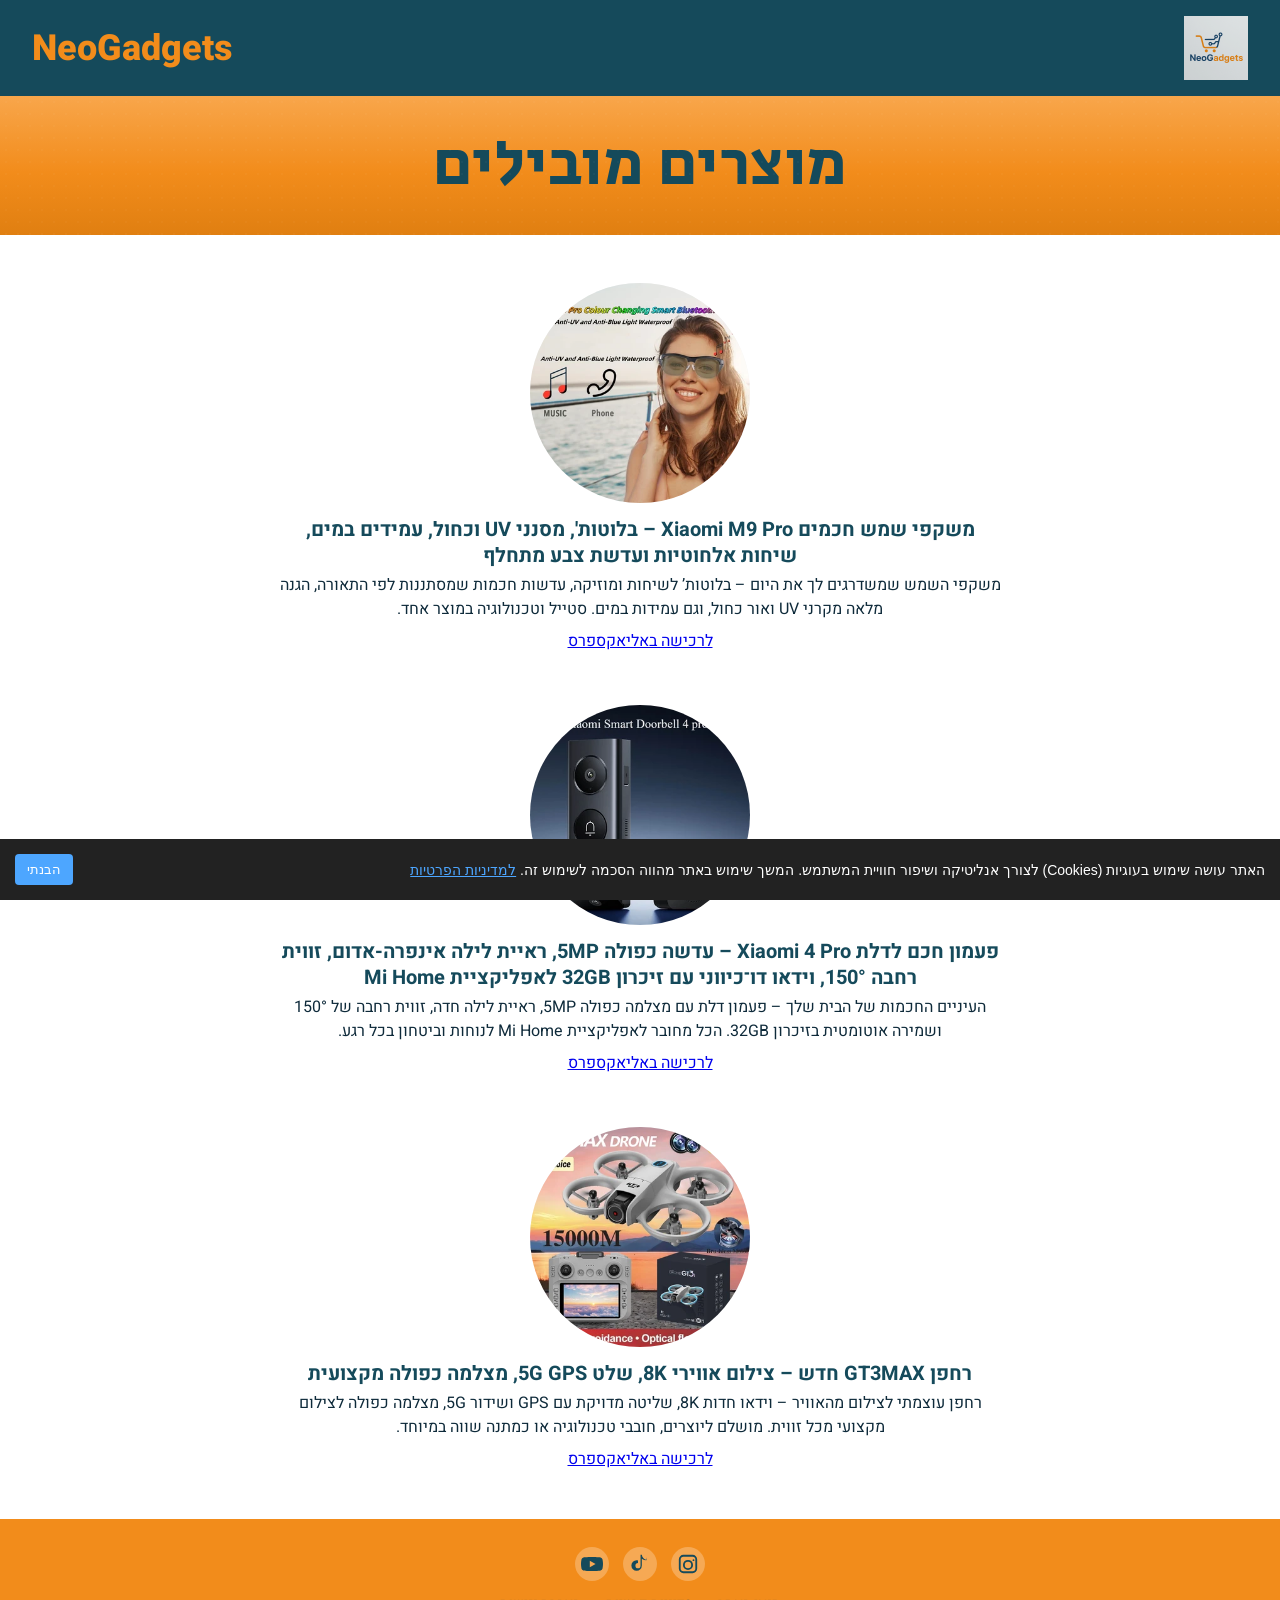
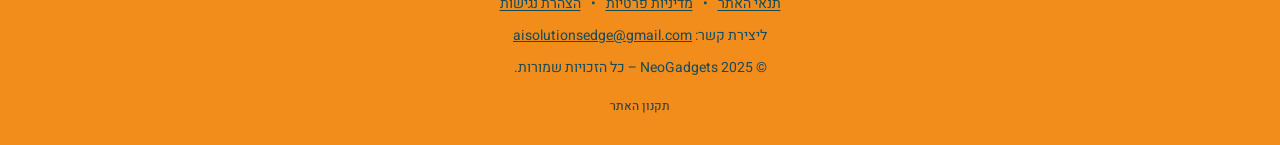
<file: index.html>
<!doctype html>
<html lang="he" dir="rtl">
  <head>
    <meta charset="utf-8" />
    <meta name="viewport" content="width=device-width, initial-scale=1" />
    <title>NeoGadgets</title>
    <meta
      name="description"
      content="NeoGadgets מציעה גאדג'טים חדשניים כמו אוזניות אלחוטיות, מטען מהיר ושעון חכם. קניה חכמה ומשלוח מהיר."
    />
    <meta
      name="keywords"
      content="גאדג'טים, אוזניות אלחוטיות, מטען מהיר, שעון חכם"
    />

    <!-- Readable Hebrew font -->
    <link rel="preconnect" href="https://fonts.googleapis.com" />
    <link rel="preconnect" href="https://fonts.gstatic.com" crossorigin />
    <link
      href="https://fonts.googleapis.com/css2?family=Heebo:wght@400;600;700&display=swap"
      rel="stylesheet"
    />
    <link
      href="https://fonts.googleapis.com/css2?family=Secular+One&display=swap"
      rel="stylesheet"
    />

    <link rel="stylesheet" href="assets/styles.css" />


    <!-- Google tag (gtag.js) -->
<script async src="https://www.googletagmanager.com/gtag/js?id=G-336DMQQ7G4"></script>
<script>
  window.dataLayer = window.dataLayer || [];
  function gtag(){dataLayer.push(arguments);}
  gtag('js', new Date());

  gtag('config', 'G-336DMQQ7G4');
</script>
    
  </head>
  <body>
    <header class="site-header">
      <div class="brand">NeoGadgets</div>
      <div class="logo">
        <img src="assets/logo.png" alt="לוגו NeoGadgets" />
      </div>
    </header>

    <section class="hero">
      <h1>מוצרים מובילים</h1>
    </section>
    <main class="contact">
      <section class="products" aria-labelledby="top-products">
        <h2 id="top-products" class="visually-hidden">מוצרים מובילים</h2>

        <article class="product">
          <img
            class="thumb"
            src="assets/xiomi_sunglasses.jpg"
            alt="משקפי שמש חכמים Xiaomi M9 Pro – בלוטות', מסנני UV וכחול, עמידים במים, שיחות אלחוטיות ועדשת צבע מתחלף"
          />
          <h3 class="product-name">משקפי שמש חכמים Xiaomi M9 Pro – בלוטות', מסנני UV וכחול, עמידים במים, שיחות אלחוטיות ועדשת צבע מתחלף</h3>
          <p class="desc">
          משקפי השמש שמשדרגים לך את היום – בלוטות’ לשיחות ומוזיקה, עדשות חכמות שמסתננות לפי התאורה, הגנה מלאה מקרני UV ואור כחול, וגם עמידות במים. סטייל וטכנולוגיה במוצר אחד.
          </p>
          <a
            class="buy"
            href="https://s.click.aliexpress.com/e/_okKv8mx"
            target="_blank"
            rel="noopener"
            >לרכישה באליאקספרס</a
          >
        </article>

        <article class="product">
          <img
            class="thumb"
            src="assets/xiomi_doorbell.jpg"
            alt="פעמון חכם לדלת Xiaomi 4 Pro – עדשה כפולה 5MP, ראיית לילה אינפרה-אדום, זווית רחבה 150°, וידאו דו־כיווני עם זיכרון 32GB לאפליקציית Mi Home"
          />
          <h3 class="product-name">פעמון חכם לדלת Xiaomi 4 Pro – עדשה כפולה 5MP, ראיית לילה אינפרה-אדום, זווית רחבה 150°, וידאו דו־כיווני עם זיכרון 32GB לאפליקציית Mi Home</h3>
          <p class="desc">
            העיניים החכמות של הבית שלך – פעמון דלת עם מצלמה כפולה 5MP, ראיית לילה חדה, זווית רחבה של 150° ושמירה אוטומטית בזיכרון 32GB. הכל מחובר לאפליקציית Mi Home לנוחות וביטחון בכל רגע.
          </p>
          <a
            class="buy"
            href="https://s.click.aliexpress.com/e/_omNOaZp"
            target="_blank"
            rel="noopener"
            >לרכישה באליאקספרס</a
          >
        </article>

        <article class="product">
          <img
            class="thumb"
            src="assets/new_drone.jpg"
            alt="רחפן GT3MAX חדש – צילום אווירי 8K, שלט 5G GPS, מצלמה כפולה מקצועית"
          />
          <h3 class="product-name">רחפן GT3MAX חדש – צילום אווירי 8K, שלט 5G GPS, מצלמה כפולה מקצועית</h3>
          <p class="desc">
            רחפן עוצמתי לצילום מהאוויר – וידאו חדות 8K, שליטה מדויקת עם GPS ושידור 5G, מצלמה כפולה לצילום מקצועי מכל זווית. מושלם ליוצרים, חובבי טכנולוגיה או כמתנה שווה במיוחד.
          </p>
          <a
            class="buy"
            href="https://s.click.aliexpress.com/e/_om36GyR"
            target="_blank"
            rel="noopener"
            >לרכישה באליאקספרס</a
          >
        </article>
      </section>
      <section class="seo-text" aria-labelledby="seo-products">
          <h2 id="seo-products" class="visually-hidden">מידע על המוצרים</h2>
        </section>
    </main>
    <footer class="site-footer" dir="rtl">
      <div class="footer-inner">
        <nav class="social" aria-label="קישורים חברתיים">
          <a
            href="https://www.instagram.com/neo._.gadgets/"
            target="_blank"
            rel="noopener"
            aria-label="Instagram"
            class="social-link"
          >
            <!-- Instagram (SVG) -->
            <svg viewBox="0 0 24 24" aria-hidden="true">
              <path
                d="M7 2h10a5 5 0 0 1 5 5v10a5 5 0 0 1-5 5H7a5 5 0 0 1-5-5V7a5 5 0 0 1 5-5zm10 2H7a3 3 0 0 0-3 3v10a3 3 0 0 0 3 3h10a3 3 0 0 0 3-3V7a3 3 0 0 0-3-3zm-5 3.5a5.5 5.5 0 1 1 0 11 5.5 5.5 0 0 1 0-11zm0 2a3.5 3.5 0 1 0 0 7 3.5 3.5 0 0 0 0-7zM18 6.8a1 1 0 1 1 0 2 1 1 0 0 1 0-2z"
              />
            </svg>
          </a>

          <a
            href="https://www.tiktok.com/@neo._.gadgets?is_from_webapp=1&sender_device=pc"
            target="_blank"
            rel="noopener"
            aria-label="TikTok"
            class="social-link"
          >
            <!-- TikTok (SVG) -->
            <svg viewBox="0 0 24 24" aria-hidden="true">
              <path
                d="M14 2c.3 2.5 1.9 4.6 4.4 5.3A8.4 8.4 0 0 0 19 4.6V8a9.5 9.5 0 0 1-5-1.8v7.5a5.7 5.7 0 1 1-5.7-5.7c.5 0 1 .1 1.5.2V11a2.8 2.8 0 1 0 2.8 2.8V2h2.4z"
              />
            </svg>
          </a>

          <a
            href="https://youtube.com/@neogadgetsil?si=wwG123sRrZ_s7Jrm"
            target="_blank"
            rel="noopener"
            aria-label="YouTube"
            class="social-link"
          >
            <!-- YouTube (SVG) -->
            <svg viewBox="0 0 24 24" aria-hidden="true">
              <path
                d="M23.5 7.1a3 3 0 0 0-2.1-2.1C19.2 4.4 12 4.4 12 4.4s-7.2 0-9.4.6A3 3 0 0 0 .5 7.1 31 31 0 0 0 0 12a31 31 0 0 0 .5 4.9 3 3 0 0 0 2.1 2.1c2.2.6 9.4.6 9.4.6s7.2 0 9.4-.6a3 3 0 0 0 2.1-2.1A31 31 0 0 0 24 12a31 31 0 0 0-.5-4.9zM9.6 15.5V8.5L15.9 12l-6.3 3.5z"
              />
            </svg>
          </a>
        </nav>

        <div class="legal-links">
          <a href="terms.html" target="_blank" rel="noopener">תנאי האתר</a>
          <span aria-hidden="true">•</span>
          <a href="privacy-policy.html" target="_blank" rel="noopener"
            >מדיניות פרטיות</a
          >
          <span aria-hidden="true">•</span>
          <a href="accessibility.html">הצהרת נגישות</a>
        </div>
        <p class="contact-email">
          ליצירת קשר:
          <a href="mailto:aisolutionsedge@gmail.com"
            >aisolutionsedge@gmail.com</a
          >
        </p>

        <p class="copy">© 2025 NeoGadgets – כל הזכויות שמורות.</p>

        <details class="disclaimer">
          <summary>תקנון האתר</summary>
          <div class="disclaimer-body">
            <p>
              NeoGadgets הינו אתר תוכן ושירותי הפניה/תיווך בלבד. המידע, ההמלצות,
              הקישורים וההפניות למוצרים או שירותים של צדדים שלישיים (להלן:
              “המוצרים”) ניתנים “כפי שהם” (AS-IS) לצורכי מידע בלבד, ואינם מהווים
              הצעה, התחייבות, ייעוץ מקצועי, מצג או אחריות מכל סוג.
            </p>
            <p>
              מובהר כי NeoGadgets <strong>איננו היצרן/היבואן/הספק</strong> של
              המוצרים, איננו שולט באיכותם, זמינותם, בטיחותם, מחירהם, תיאורם או
              במשלוחם, ואינו אחראי לכל נזק, הפסד, הוצאה או פגיעה— ישירים או
              עקיפים—שייגרמו עקב שימוש במוצרים/מידע המופיע באתר או הסתמכות עליו.
            </p>
            <p>
              כל עסקה שתתבצע באמצעות קישור מהאתר תעשה
              <strong>בין המשתמש לבין הספק הרלוונטי בלבד</strong>. באחריות
              המשתמש לבדוק תנאי רכישה, אחריות, התאמה לצרכיו, עמידה בדרישות דין
              החלות עליו, ונהלי משלוח/החזרה/ביטול מול הספק. אנו עשויים לקבל
              תגמול שותפים (affiliate) בעבור הפניות או רכישות.
            </p>
            <p>
              מבלי לגרוע מן האמור, NeoGadgets שומר על הזכות לעדכן, לשנות, להשעות
              או להפסיק את שירותי האתר או כל חלק מהם, מעת לעת וללא הודעה, וכן
              לעדכן את תנאי התקנון ומדיניות הפרטיות. הנוסחים המחייבים הם אלו
              המפורסמים במסמכי ה-PDF המצוינים לעיל, כפי שיעודכנו מעת לעת.
            </p>
            <p>
              בשימושך באתר אתה מאשר כי קראת והבנת את התנאים וכי אינך מסתמך על
              מצגים בעל-פה/בכתב שלא נכללו במפורש במסמכי התקנון והפרטיות. אם אינך
              מסכים לתנאים—אנא הימנע משימוש באתר.
            </p>
          </div>
        </details>
      </div>
    </footer>
    <!-- Cookie Banner -->
    <div
      id="cookie-banner"
      style="
        position: fixed;
        bottom: 0;
        left: 0;
        right: 0;
        background: #222;
        color: #fff;
        padding: 15px;
        display: flex;
        justify-content: space-between;
        align-items: center;
        z-index: 1000;
        font-family: Arial, sans-serif;
        font-size: 14px;
      "
    >
      <span>
        האתר עושה שימוש בעוגיות (Cookies) לצורך אנליטיקה ושיפור חוויית המשתמש.
        המשך שימוש באתר מהווה הסכמה לשימוש זה.
        <a
          href="privacy-policy.html"
          style="color: #4da6ff; text-decoration: underline"
          >למדיניות הפרטיות</a
        >
      </span>
      <button
        onclick="acceptCookies()"
        style="
          background: #4da6ff;
          color: #fff;
          border: none;
          padding: 8px 12px;
          border-radius: 4px;
          cursor: pointer;
        "
      >
        הבנתי
      </button>
    </div>

    <script>
      function acceptCookies() {
        document.getElementById("cookie-banner").style.display = "none";
        localStorage.setItem("cookiesAccepted", "true");
      }
      if (localStorage.getItem("cookiesAccepted")) {
        document.getElementById("cookie-banner").style.display = "none";
      }
    </script>
  </body>
</html>
</file>
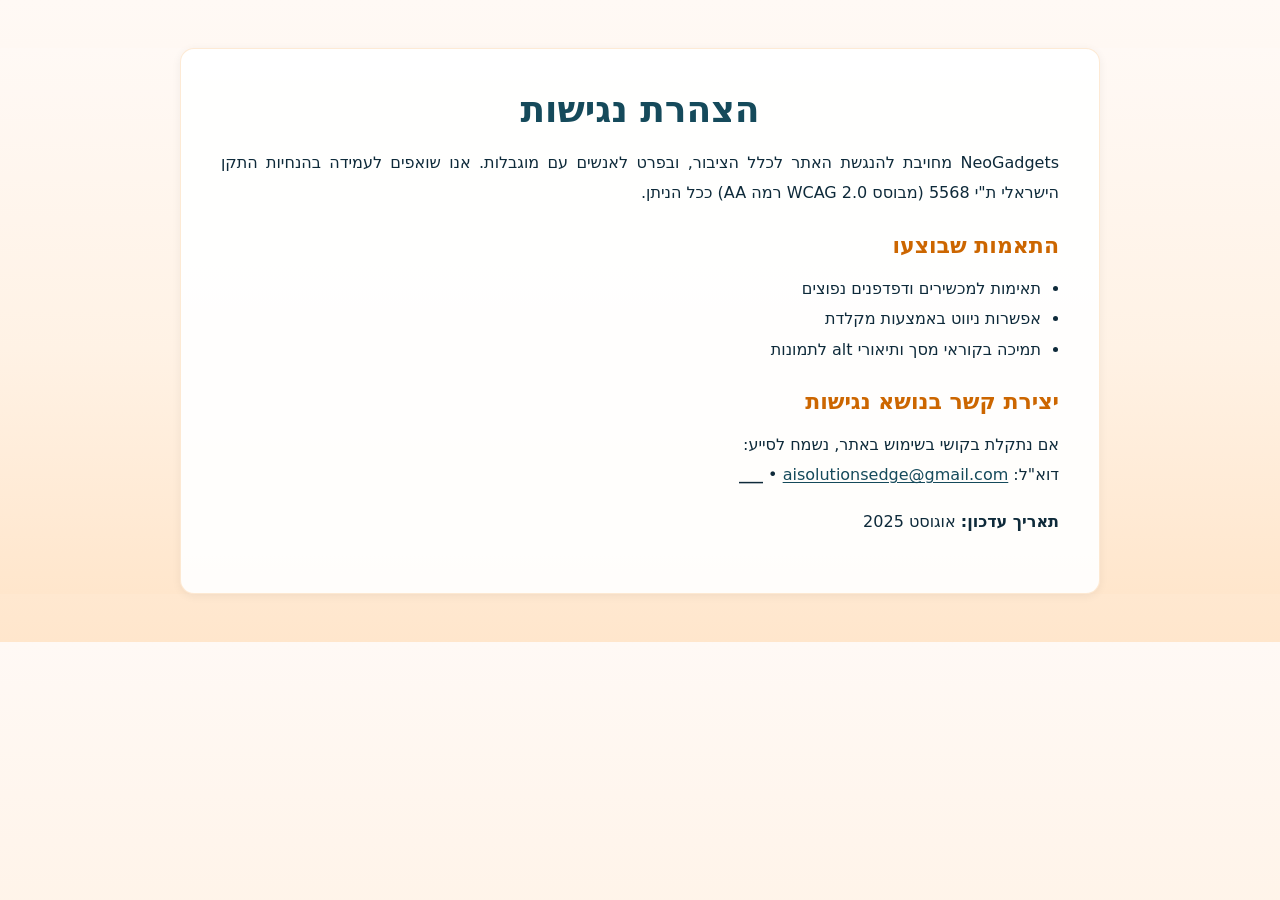
<file: accessibility.html>
<!doctype html>
<html lang="he" dir="rtl" class="legal-page">
  <head>
    <meta charset="utf-8" />
    <title>הצהרת נגישות - NeoGadgets</title>
    <link rel="stylesheet" href="assets/styles.css" />
  </head>
  <body>
    <main class="legal-container">
      <h1>הצהרת נגישות</h1>

      <p>
        NeoGadgets מחויבת להנגשת האתר לכלל הציבור, ובפרט לאנשים עם מוגבלות. אנו
        שואפים לעמידה בהנחיות התקן הישראלי ת"י 5568 (מבוסס WCAG 2.0 רמה AA) ככל
        הניתן.
      </p>

      <h2>התאמות שבוצעו</h2>
      <ul>
        <li>תאימות למכשירים ודפדפנים נפוצים</li>
        <li>אפשרות ניווט באמצעות מקלדת</li>
        <li>תמיכה בקוראי מסך ותיאורי alt לתמונות</li>
      </ul>

      <h2>יצירת קשר בנושא נגישות</h2>
      <p>
        אם נתקלת בקושי בשימוש באתר, נשמח לסייע:<br />
        דוא"ל:
        <a href="mailto:aisolutionsedge@gmail.com">aisolutionsedge@gmail.com</a>
        • <strong>___</strong>
      </p>

      <p><strong>תאריך עדכון:</strong> אוגוסט 2025</p>
    </main>
  </body>
</html>
</file>
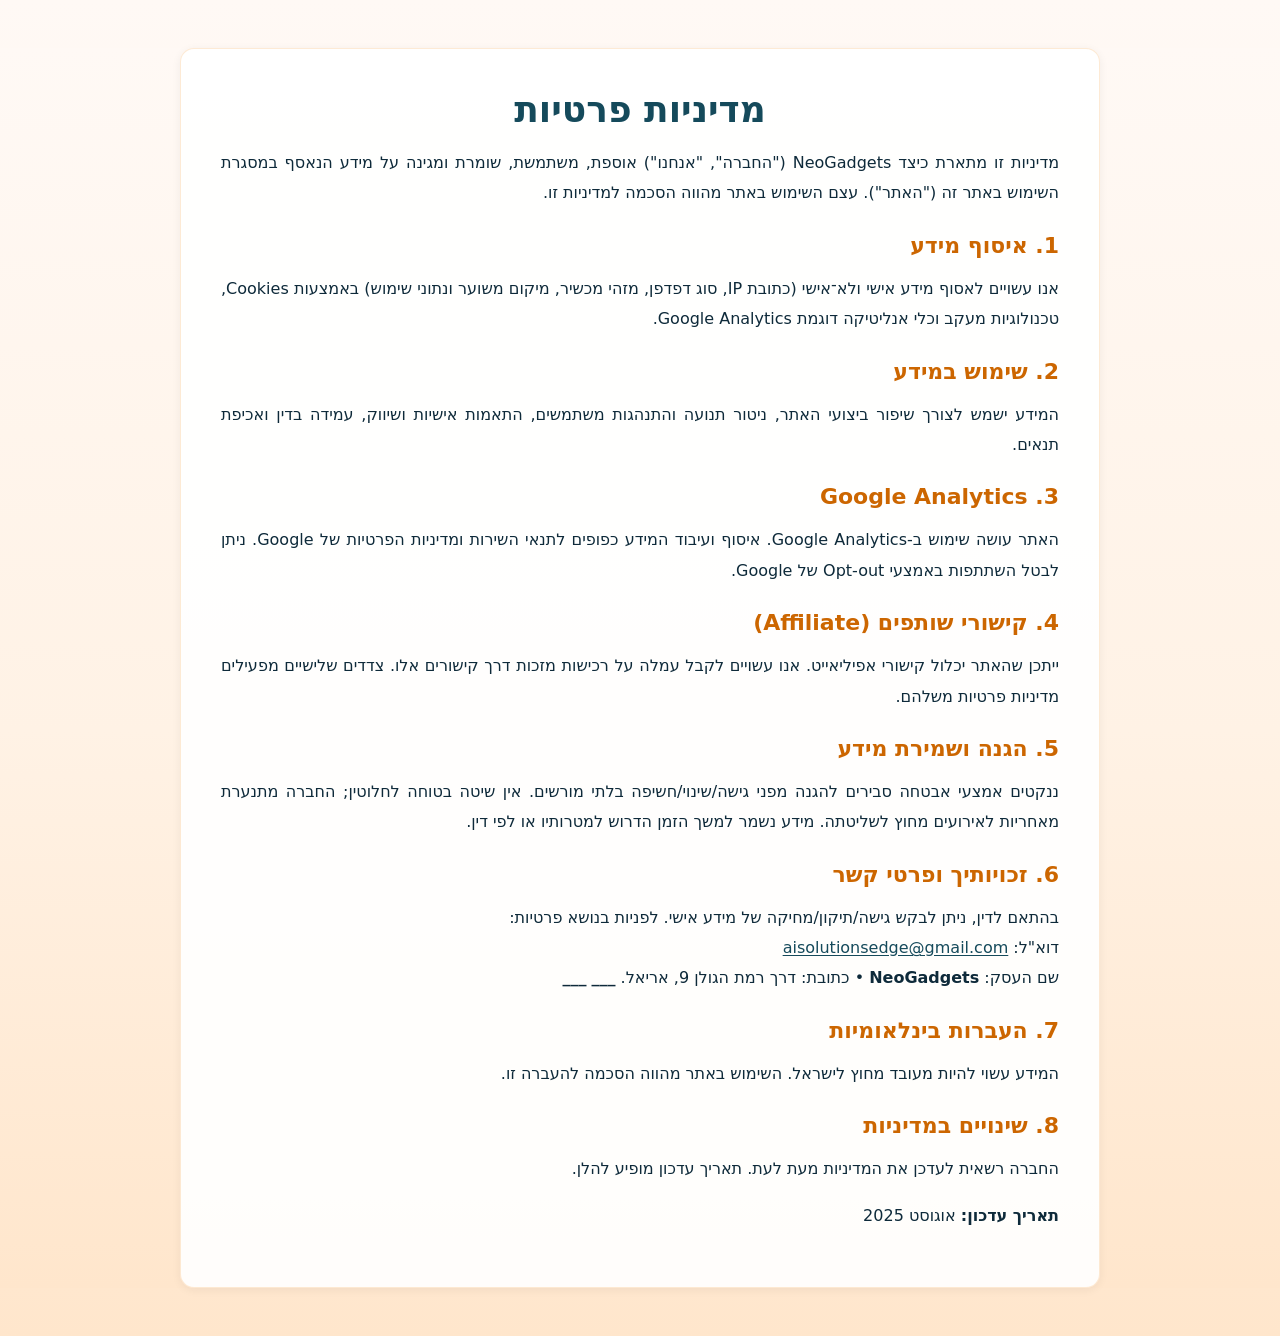
<file: privacy-policy.html>
<!doctype html>
<html lang="he" dir="rtl" class="legal-page">
  <head>
    <meta charset="utf-8" />
    <title>מדיניות פרטיות - NeoGadgets</title>
    <link rel="stylesheet" href="assets/styles.css" />
  </head>
  <body>
    <main class="legal-container">
      <h1>מדיניות פרטיות</h1>

      <p>
        מדיניות זו מתארת כיצד NeoGadgets ("החברה", "אנחנו") אוספת, משתמשת, שומרת
        ומגינה על מידע הנאסף במסגרת השימוש באתר זה ("האתר"). עצם השימוש באתר
        מהווה הסכמה למדיניות זו.
      </p>

      <h2>1. איסוף מידע</h2>
      <p>
        אנו עשויים לאסוף מידע אישי ולא־אישי (כתובת IP, סוג דפדפן, מזהי מכשיר,
        מיקום משוער ונתוני שימוש) באמצעות Cookies, טכנולוגיות מעקב וכלי אנליטיקה
        דוגמת Google Analytics.
      </p>

      <h2>2. שימוש במידע</h2>
      <p>
        המידע ישמש לצורך שיפור ביצועי האתר, ניטור תנועה והתנהגות משתמשים, התאמות
        אישיות ושיווק, עמידה בדין ואכיפת תנאים.
      </p>

      <h2>3. Google Analytics</h2>
      <p>
        האתר עושה שימוש ב-Google Analytics. איסוף ועיבוד המידע כפופים לתנאי
        השירות ומדיניות הפרטיות של Google. ניתן לבטל השתתפות באמצעי Opt-out של
        Google.
      </p>

      <h2>4. קישורי שותפים (Affiliate)</h2>
      <p>
        ייתכן שהאתר יכלול קישורי אפיליאייט. אנו עשויים לקבל עמלה על רכישות מזכות
        דרך קישורים אלו. צדדים שלישיים מפעילים מדיניות פרטיות משלהם.
      </p>

      <h2>5. הגנה ושמירת מידע</h2>
      <p>
        ננקטים אמצעי אבטחה סבירים להגנה מפני גישה/שינוי/חשיפה בלתי מורשים. אין
        שיטה בטוחה לחלוטין; החברה מתנערת מאחריות לאירועים מחוץ לשליטתה. מידע
        נשמר למשך הזמן הדרוש למטרותיו או לפי דין.
      </p>

      <h2>6. זכויותיך ופרטי קשר</h2>
      <p>
        בהתאם לדין, ניתן לבקש גישה/תיקון/מחיקה של מידע אישי. לפניות בנושא
        פרטיות:<br />
        דוא"ל:
        <a href="mailto:aisolutionsedge@gmail.com">aisolutionsedge@gmail.com</a
        ><br />
        שם העסק: <strong>NeoGadgets</strong> • כתובת: דרך רמת הגולן 9, אריאל.
        <strong>___</strong> <strong>___</strong>
      </p>

      <h2>7. העברות בינלאומיות</h2>
      <p>
        המידע עשוי להיות מעובד מחוץ לישראל. השימוש באתר מהווה הסכמה להעברה זו.
      </p>

      <h2>8. שינויים במדיניות</h2>
      <p>החברה רשאית לעדכן את המדיניות מעת לעת. תאריך עדכון מופיע להלן.</p>

      <p><strong>תאריך עדכון:</strong> אוגוסט 2025</p>
    </main>
  </body>
</html>
</file>
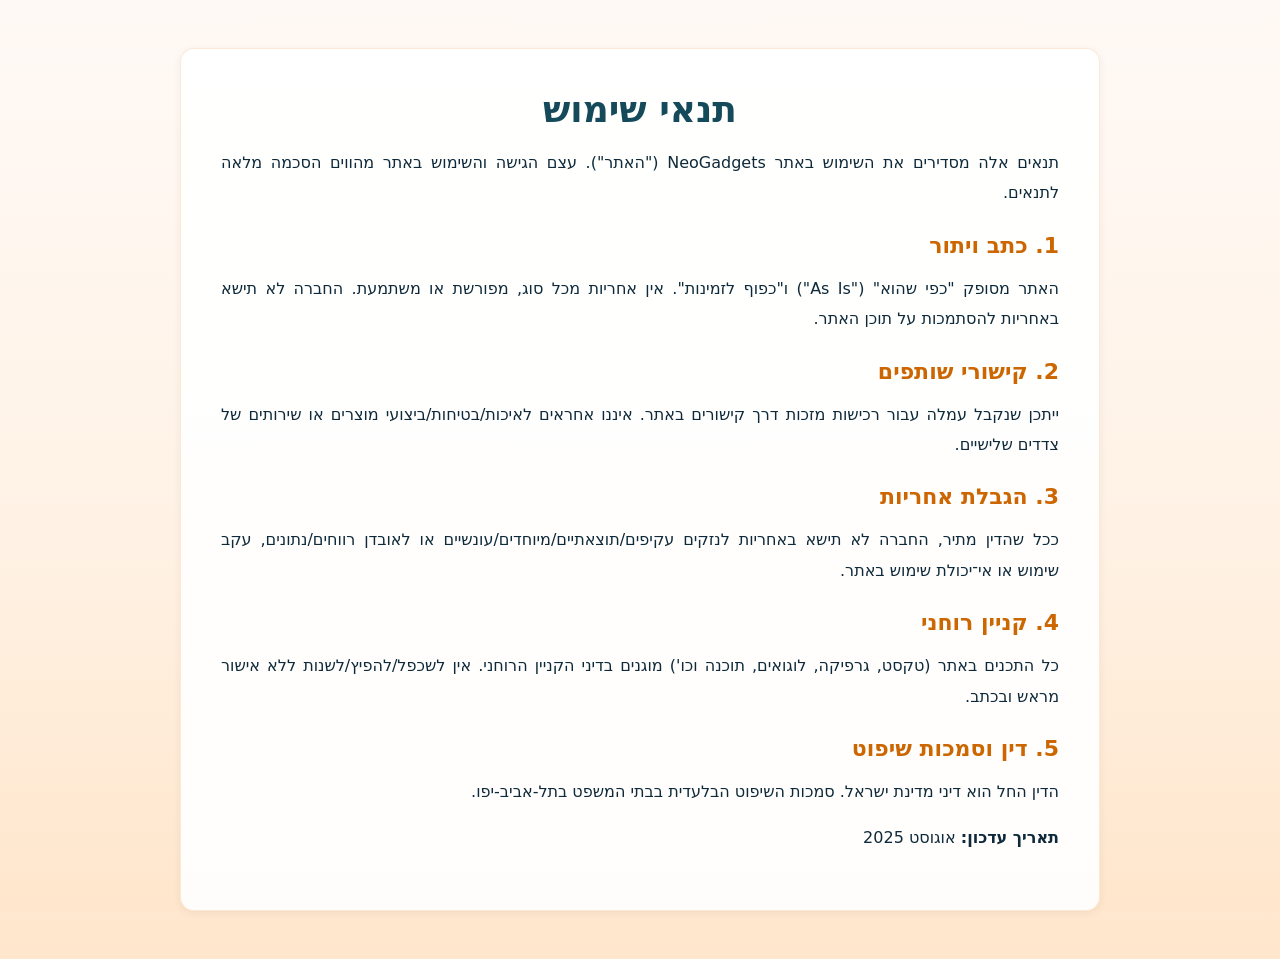
<file: terms.html>
<!doctype html>
<html lang="he" dir="rtl" class="legal-page">
  <head>
    <meta charset="utf-8" />
    <title>תנאי שימוש - NeoGadgets</title>
    <link rel="stylesheet" href="assets/styles.css" />
  </head>
  <body>
    <main class="legal-container">
      <h1>תנאי שימוש</h1>

      <p>
        תנאים אלה מסדירים את השימוש באתר NeoGadgets ("האתר"). עצם הגישה והשימוש
        באתר מהווים הסכמה מלאה לתנאים.
      </p>

      <h2>1. כתב ויתור</h2>
      <p>
        האתר מסופק "כפי שהוא" ("As Is") ו"כפוף לזמינות". אין אחריות מכל סוג,
        מפורשת או משתמעת. החברה לא תישא באחריות להסתמכות על תוכן האתר.
      </p>

      <h2>2. קישורי שותפים</h2>
      <p>
        ייתכן שנקבל עמלה עבור רכישות מזכות דרך קישורים באתר. איננו אחראים
        לאיכות/בטיחות/ביצועי מוצרים או שירותים של צדדים שלישיים.
      </p>

      <h2>3. הגבלת אחריות</h2>
      <p>
        ככל שהדין מתיר, החברה לא תישא באחריות לנזקים
        עקיפים/תוצאתיים/מיוחדים/עונשיים או לאובדן רווחים/נתונים, עקב שימוש או
        אי־יכולת שימוש באתר.
      </p>

      <h2>4. קניין רוחני</h2>
      <p>
        כל התכנים באתר (טקסט, גרפיקה, לוגואים, תוכנה וכו') מוגנים בדיני הקניין
        הרוחני. אין לשכפל/להפיץ/לשנות ללא אישור מראש ובכתב.
      </p>

      <h2>5. דין וסמכות שיפוט</h2>
      <p>
        הדין החל הוא דיני מדינת ישראל. סמכות השיפוט הבלעדית בבתי המשפט
        בתל-אביב-יפו.
      </p>

      <p><strong>תאריך עדכון:</strong> אוגוסט 2025</p>
    </main>
  </body>
</html>
</file>
<file: assets/styles.css>
:root {
  --blue-900: #154a5b; /* Deep blue background */
  --orange-500: #f28c1b; /* Orange */
  --text: #0e2a3a; /* Main text color */
}

* {
  box-sizing: border-box;
}

html,
body {
  margin: 0;
  font-family:
    "Heebo",
    system-ui,
    -apple-system,
    "Segoe UI",
    Roboto,
    Arial,
    "Noto Sans Hebrew",
    sans-serif;
  color: var(--text);
  background: #fff;
}

/* Header */
.site-header {
  background: var(--blue-900);
  color: var(--orange-500);
  padding: 16px clamp(16px, 4vw, 32px);
  display: flex;
  align-items: center;
  justify-content: space-between;

  position: sticky; /* Stays at top */
  top: 0;
  z-index: 1000; /* Above other elements */
}

.site-header .brand {
  font-weight: 800;
  font-size: clamp(22px, 4vw, 36px);
  order: 2; /* Place brand on left in RTL */
}

.site-header .logo {
  font-size: clamp(18px, 3vw, 28px);
  opacity: 0.9;
  order: 1; /* On the right side */
}
/* Logo: controlled height, auto width */
.logo img {
  display: block;
  max-height: clamp(28px, 6vw, 64px);
  width: auto;
  object-fit: contain;
}

@media (max-width: 420px) {
  .site-header {
    gap: 8px;
  }
}

/* Orange strip – subtle gradient */
.hero {
  /* Gradient from light to dark */
  background: linear-gradient(180deg, #f8a64b 0%, #f28c1b 55%, #e07f11 100%);
  padding: clamp(16px, 5vw, 36px);
  text-align: center;
  position: relative;
  overflow: hidden;
}

/* Hero title text – display font, heavy weight, gentle letter spacing */
.hero h1 {
  margin: 0;
  font-family:
    "Secular One",
    "Heebo",
    system-ui,
    -apple-system,
    "Segoe UI",
    Arial,
    "Noto Sans Hebrew",
    sans-serif;
  font-weight: 400; /* Secular One has a single weight */
  font-size: clamp(32px, 7vw, 64px);
  line-height: 1.05;
  letter-spacing: 0.5px;
  color: var(--blue-900);
}

/* Optional: subtle texture (keeps performance) */
.hero::before {
  content: "";
  position: absolute;
  inset: 0;
  background-image: radial-gradient(
    rgba(255, 255, 255, 0.08) 1px,
    transparent 1px
  );
  background-size: 12px 12px;
  opacity: 0.35;
  pointer-events: none;
}

/* Utilities */
.visually-hidden {
  position: absolute !important;
  width: 1px;
  height: 1px;
  padding: 0;
  margin: -1px;
  overflow: hidden;
  clip: rect(0 0 0 0);
  white-space: nowrap;
  border: 0;
}

/* Products section */
.products {
  padding: clamp(20px, 6vw, 48px) clamp(16px, 5vw, 48px);
  display: grid;
  gap: clamp(22px, 4.5vw, 36px);
  /* Two rows – one item per row; can expand to wider grid later */
  grid-template-columns: 1fr;
  max-width: 820px;
  margin-inline: auto;
}

.product {
  display: flex;
  flex-direction: column;
  align-items: center;
  text-align: center;
}

/* Circular responsive product image */
.product .thumb {
  --size: clamp(160px, 28vw, 220px);
  width: var(--size);
  height: var(--size);
  border-radius: 50%;
  object-fit: cover; /* Fills the circle nicely */
  object-position: center; /* Centered */
  display: block;
  box-shadow: 0 2px 8px rgba(0, 0, 0, 0.08) inset;
  margin-bottom: 14px;
}

.product .desc {
  margin: 0 0 8px;
  line-height: 1.5;
}

/* Link: subtle micro-interaction */
.product .buy {
  text-decoration: underline;
  transition: transform 0.08s ease;
}
.product .buy:hover,
.product .buy:focus-visible {
  text-decoration: none;
  box-shadow: 0 0 0 3px rgba(242, 140, 27, 0.35);
  border-radius: 6px;
  padding: 2px 4px;
  transform: translateY(-1px);
}

.product-name {
  margin: 0 0 4px;
  font-family:
    "Heebo",
    system-ui,
    -apple-system,
    "Segoe UI",
    Arial,
    "Noto Sans Hebrew",
    sans-serif;
  font-weight: 700;
  font-size: clamp(16px, 2.5vw, 20px);
  color: var(--blue-900);
  line-height: 1.3;
}

/* Wide screens – same layout (2 rows) with more breathing room */
@media (min-width: 900px) {
  .products {
    gap: 52px;
  }
}

/* Footer */
.site-footer {
  background: var(--orange-500);
  padding: clamp(12px, 4vw, 20px) clamp(16px, 5vw, 48px);
  text-align: center;
}

.site-footer p {
  margin: 0;
  font-size: clamp(12px, 2vw, 14px);
  color: var(--blue-900);
  line-height: 1.4;
}

/* Main content + subtle dotted background */
.content {
  padding-block: clamp(24px, 6vw, 56px);
  background-image: radial-gradient(rgba(0, 0, 0, 0.08) 1px, transparent 1px);
  background-size: 18px 18px; /* Dot spacing */
  background-position: center top;
}

/* Product spacing already exists; minor cosmetics */
.products {
  background: transparent;
}

/* Link states: accessibility and micro-interaction */
.product .buy {
  outline: none;
}
.product .buy:hover,
.product .buy:focus-visible {
  text-decoration: none;
  box-shadow: 0 0 0 3px rgba(242, 140, 27, 0.35);
  border-radius: 6px;
  padding: 2px 4px;
}

/* Tweaks for very small screens */
@media (max-width: 360px) {
  .site-header {
    padding: 12px 12px;
  }
  .hero {
    padding: 14px;
  }
  .product .thumb {
    --size: 150px;
  }
}

.site-footer {
  background: #f28c1b !important;
}

.site-footer {
  background: var(--orange-500);
  color: var(--blue-900);
  padding: clamp(16px, 4vw, 28px);
}

.site-footer .footer-inner {
  max-width: 1000px;
  margin-inline: auto;
  display: grid;
  gap: 12px;
  justify-items: center;
  text-align: center;
}

/* Social icons */
.social {
  display: flex;
  gap: 14px;
}
.social-link {
  display: inline-flex;
  padding: 6px;
  border-radius: 999px;
  background: rgba(255, 255, 255, 0.25);
  transition:
    transform 0.1s ease,
    background 0.15s ease;
}
.social-link:hover,
.social-link:focus-visible {
  background: rgba(255, 255, 255, 0.4);
  transform: translateY(-1px);
  outline: none;
}
.social-link svg {
  width: 22px;
  height: 22px;
  fill: var(--blue-900);
}

/* Legal links */
.legal-links {
  display: flex;
  align-items: center;
  gap: 10px;
  flex-wrap: wrap;
  font-size: clamp(13px, 2vw, 14px);
}
.legal-links a {
  color: var(--blue-900);
  text-underline-offset: 2px;
}

/* Copyright */
.copy {
  margin: 0;
  font-size: clamp(12px, 1.8vw, 13px);
}

.disclaimer {
  max-width: 900px;
  text-align: start;
  margin-top: 4px;
  opacity: 0.95;
}

/* Remove default triangle */
.disclaimer > summary::-webkit-details-marker {
  display: none;
}
.disclaimer > summary {
  cursor: pointer;
  list-style: none;
  font-weight: 500; /* Was 600 */
  font-size: clamp(11px, 1.6vw, 12px); /* Slightly smaller */
  color: rgba(14, 42, 58, 0.8); /* Less prominent */
  text-decoration: none; /* No underline by default */
  display: inline-block;
  padding: 2px 0;
}
.disclaimer > summary:hover,
.disclaimer > summary:focus-visible {
  text-decoration: underline; /* Only on hover/focus */
  outline: none;
}

.disclaimer-body {
  margin-top: 6px;
  font-size: clamp(11px, 1.7vw, 13px); /* Also slightly smaller */
  color: #0c2a35;
  line-height: 1.7;
}

/* ===== Legal pages (scoped) ===== */
.legal-page body,
.legal-page {
  /* Keep your fonts and variables */
  background: linear-gradient(
    180deg,
    #fff9f5 0%,
    #fff2e5 55%,
    #ffe6cc 100%
  ); /* Soft orange gradient */
}

.legal-container {
  max-width: 920px;
  margin: clamp(20px, 6vw, 48px) auto;
  padding: clamp(20px, 4vw, 40px);
  background: rgba(255, 255, 255, 0.92);
  box-shadow: 0 2px 10px rgba(0, 0, 0, 0.06);
  border-radius: 14px;
  border: 1px solid rgba(242, 140, 27, 0.18); /* Matches orange theme */
}

.legal-container h1 {
  font-family:
    "Heebo",
    system-ui,
    -apple-system,
    "Segoe UI",
    Roboto,
    Arial,
    "Noto Sans Hebrew",
    sans-serif;
  font-weight: 800;
  font-size: clamp(26px, 4.8vw, 36px);
  color: var(--blue-900);
  text-align: center;
  margin: 0 0 18px;
}

.legal-container h2 {
  font-weight: 700;
  font-size: clamp(18px, 3.5vw, 22px);
  margin: 24px 0 10px;
  color: #cc6600; /* Subtle dark orange matching --orange-500 */
}

.legal-container p,
.legal-container li {
  font-size: clamp(14px, 2.4vw, 16px);
  line-height: 1.9;
  text-align: justify;
}

.legal-container ul {
  padding-inline-start: 18px;
}

/* Links in legal pages */
.legal-container a {
  color: var(--blue-900);
  text-underline-offset: 2px;
}

.legal-container a:hover,
.legal-container a:focus-visible {
  text-decoration: underline;
  outline: none;
}

.contact-email {
  margin: 0.5em 0;
  font-size: 0.9em;
  color: #555;
}

.contact-email a {
  color: inherit;
  text-decoration: underline;
}
</file>
